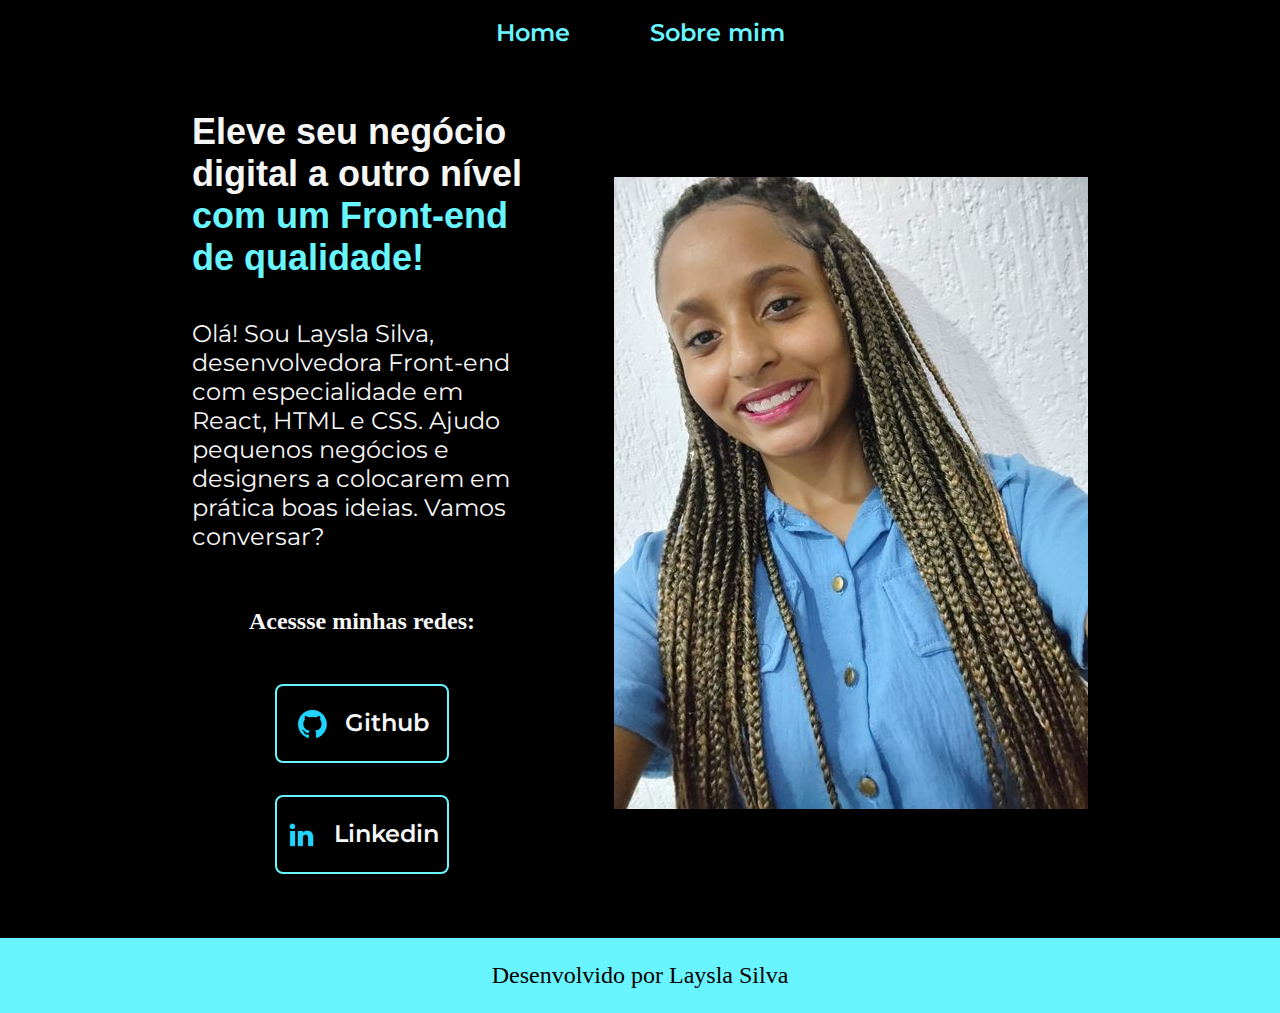
<file: index.html>
<!DOCTYPE html>
<html lang="pt-br">
<head>
    <meta charset="UTF-8">
    <meta http-equiv="X-UA-Compatible" content="TE=edge">
    <meta name="viewport" content="width=device-width, initial-scale=1.0">
    <title>Portfolio</title>
    <link rel="stylesheet" href="styles/style.css">
</head>
<body>
    <hearder class="cabecalho">
        <nav class="cabecalho__menu">
         <a class="cabecalho__menu__link" href="index.html">Home</a>  
         <a class="cabecalho__menu__link" href="about.html">Sobre mim</a> 
        </nav>
    </hearder>   
            <main class="apresentacao">
            <section class="apresentacao__conteudo">      
            <h1 class="apresentacao__conteudo__titulo">Eleve seu negócio digital a outro nível 
            <strong class="titulo-destaque">com um Front-end de qualidade!</strong></h1>
            <p class="apresentacao__conteudo__texto">Olá! Sou Laysla Silva, desenvolvedora 
            Front-end com especialidade em React, HTML e CSS. Ajudo pequenos negócios e designers a colocarem em prática boas ideias. Vamos conversar?</p>
           <div class="apresentacao__links">
            <h2 class="apresentacao">Acessse minhas redes: </h2>
            <a class="apresentacao__link" href="https://Github.com/laysla05">
                        <img src="imagens/github.png"> 
                Github </a>
                <a class="apresentacao__link" href="https://www.linkedin.com/in/laysla-silva05/">
                    <img src="imagens/linkedin.png">
                    Linkedin </a> 
            </div>
            </section>
            <img class="aprentacao__imagem" src="./imagens/eu.jpg" alt="foto do rosto da Laysla sorrindo" >
            
        </main>
    <footer class="rodape">
       <p>Desenvolvido por Laysla Silva</p> 
    </footer>

       
</body>
</html>
</file>
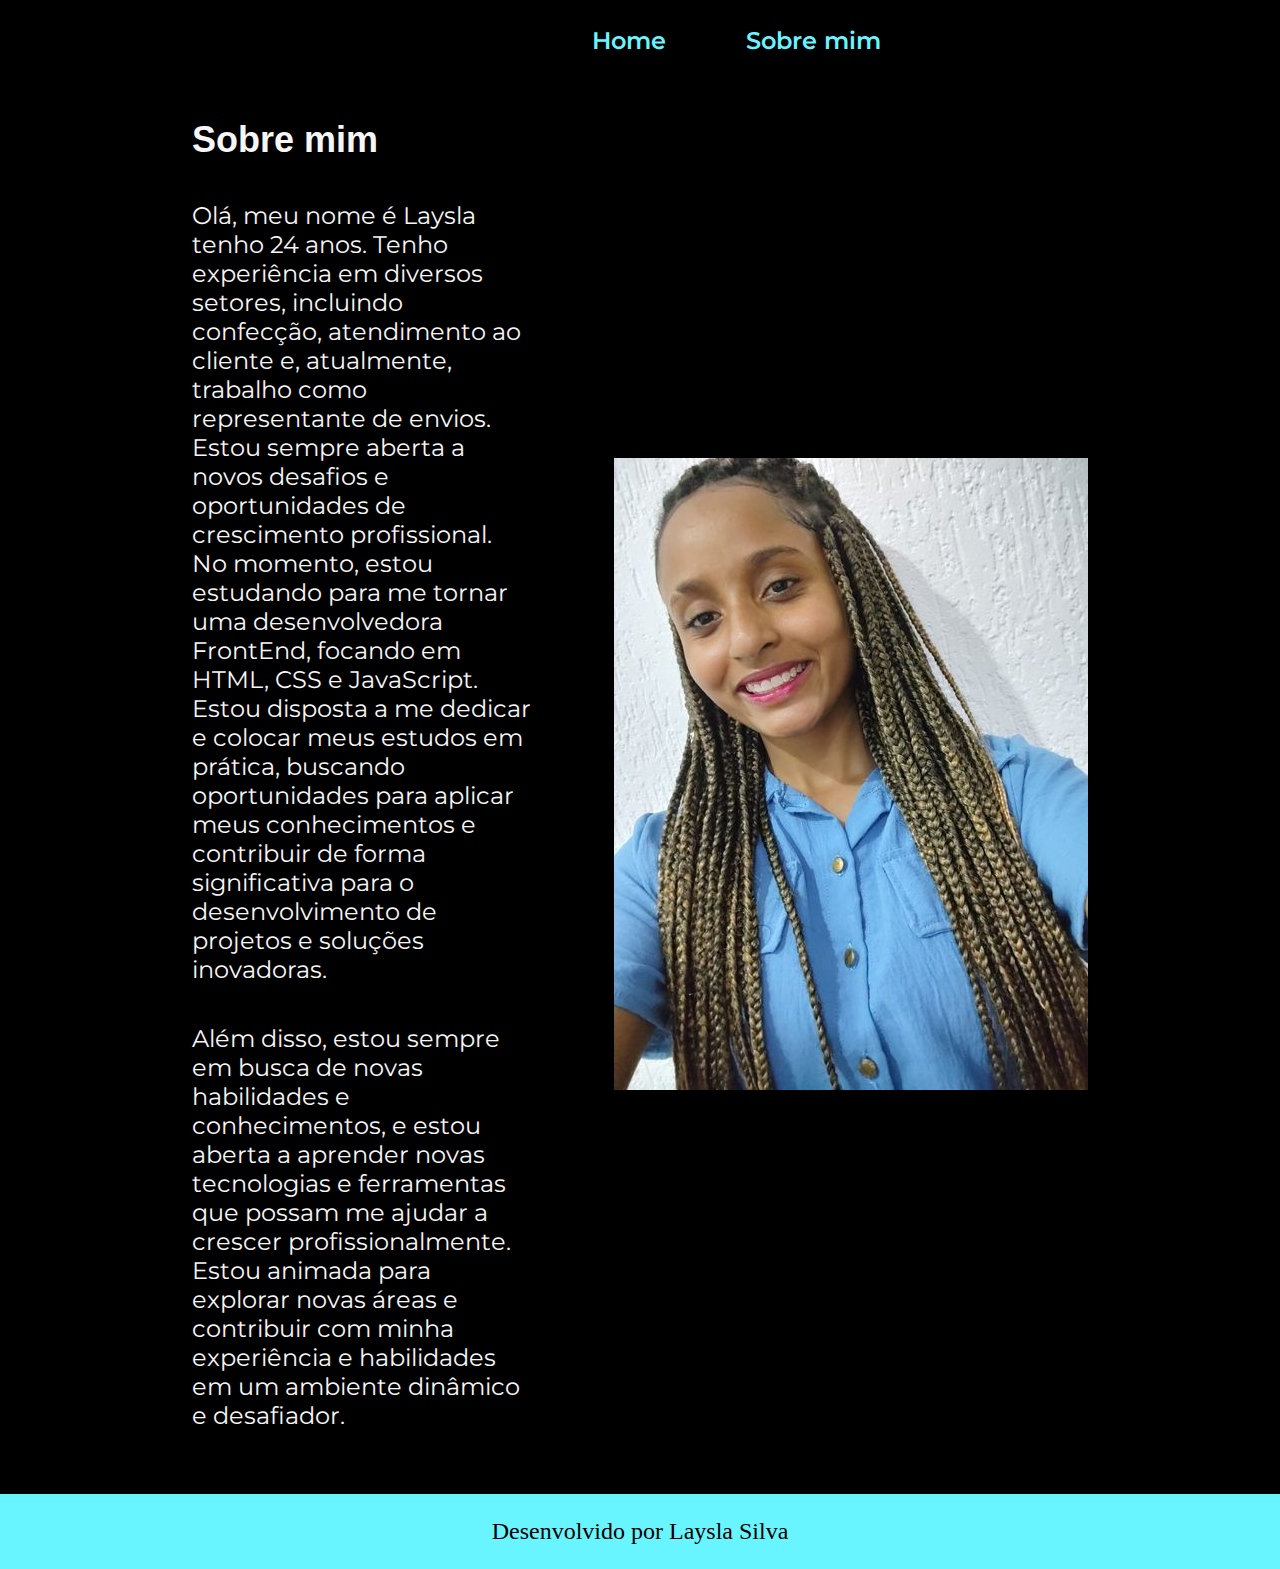
<file: about.html>
<!DOCTYPE html>
<html lang="pt=pt-br">
<head>
     
    <meta charset="UTF-8">
    <meta name="viewport" content="width=device-width, initial-scale=1.0">
    <title>Sobre mim</title>
    <link rel="stylesheet" href="./styles/style.css">
</head>
<body>
    <header class="cabecalho">
        <nav class="cabecalho__menu">
        <a class="cabecalho__menu__link" href="index.html">Home</a>  
        <a class="cabecalho__menu__link" href="about.html">Sobre mim</a> 
       </nav></header>
    <main class="apresentacao">
      <section class="apresentacao__conteudo">
        <h1 class="apresentacao__conteudo__titulo">Sobre mim</h1>
        <p class="apresentacao__conteudo__texto"> Olá, meu nome é Laysla tenho 24 anos. Tenho experiência em diversos setores, incluindo confecção, atendimento ao cliente e, atualmente, trabalho como representante de envios. Estou sempre aberta a novos desafios e oportunidades de crescimento profissional. No momento, estou estudando para me tornar uma desenvolvedora FrontEnd, focando em HTML, CSS e JavaScript. 
            Estou disposta a me dedicar e colocar meus estudos em prática, buscando oportunidades para aplicar meus conhecimentos e contribuir de forma significativa para o desenvolvimento de projetos e soluções inovadoras.
           </p>
        <p class="apresentacao__conteudo__texto">Além disso, estou sempre em busca de novas habilidades e conhecimentos, e estou aberta a aprender novas tecnologias e ferramentas que possam me ajudar a crescer profissionalmente. Estou animada para explorar novas áreas e contribuir com minha experiência e habilidades em um ambiente dinâmico e desafiador.</p>
      </section>
      <img class="aprentacao__imagem" src="./imagens/eu.jpg" alt="foto do rosto da Laysla sorrindo">
    </main>
    <footer class="rodape">
        <p>Desenvolvido por Laysla Silva</p> 
     </footer>
</body>
</html>
</file>
<file: styles/style.css>
@import url('https://fonts.googleapis.com/css2?family=Montserrat&display=swap');

:root {
    --cor-primaria: #000000;
    --cor-secundaria: #F6F6F6;
    --cor-terciaria: #69f5ff;
    --cor-hover: #5a166b;

    --fonte-primaria: 'Krona One', sans-serif;
    --font-secundaria: 'Montserrat', sans-serif;
}

* {
    margin: 0;
    padding: 0;
}

body {
    box-sizing: border-box;
    background-color: var(--cor-primaria);
    color: var(--cor-secundaria);
}
.cabecalho {
    padding: 2% 0% 0% 15% ;
}

.cabecalho__menu__link {
    font-family: var(--font-secundaria);
    font-size: 1.5rem;
    font-weight: 600;
    align-items: left;
    color: var(--cor-terciaria);
    text-decoration: none;
}

.cabecalho__menu__link:hover {
color: var(--cor-hover);
}
.cabecalho__menu {
    display: flex;
    gap: 80px; 
    justify-content: center;
    align-items: center;
}

.titulo-destaque {
    color: var(--cor-terciaria);
}
.apresentacao {
    padding: 5% 15%;
    display: flex;
    align-items: center;
    justify-content: space-between;
    gap: 82px;

}
.apresentacao__conteudo {
    width: 50%;
    display: flex;
    flex-direction: column;
    gap: 40px;
}

.apresentacao__conteudo__titulo {
    font-size: 2.25rem;
    font-family: var(--fonte-primaria);

}

.apresentacao__conteudo__texto {
   font-size: 1.5rem; 
   font-family: var(--font-secundaria);
}

.apresentacao__links {
    display: flex;
    flex-direction: column;
    justify-content: space-between;
    align-items: center;
    gap: 32px;
}
.apresentacao__subtitulo {
    font-family: var(--fonte-primaria);
    font-weight: 400;
    font-size: 1.5rem;
}

.apresentacao__link {
    /*background-color: blueviolet ;*/
    display: flex ;
    justify-content: center;
    gap: 16px;
    border: 2px solid var(--cor-terciaria);
    width: 50%;
    text-align: center;
    border-radius: 8px;
    font-size: 1.5rem;
    font-weight: 600;    
    padding: 21.5px 0;
    text-decoration: none;
    color: var(--cor-secundaria);
    font-family: var(--font-secundaria);
}
.apresentacao__link:hover {
    border: 2px solid var(--cor-terciaria);
    cursor: pointer;
    background-color: var(--cor-primaria);
    padding: 3% ;
}
.apresentacao__imagem {
  width: 50%;

}
.rodape {
    padding: 24px; ;
    color: var(--cor-primaria);
    background-color: var(--cor-terciaria);
    text-align: center;
    font-family: var(--cor-secundaria);
    font-size: 1.5rem;
    font-weight: 400;
}

@media (max-widh: 1000px) {
   .cabecalho {
    padding: 10%;
   }
    .cabecalho__menu {
        justify-content: center ;
    }
    
    .apresentacao {
      flex-direction: column-reverse;  
      padding: 5%;
    }

    .apresentacao__conteudo {
       width: auto; 
    }

    .apresentacao__imagem {
        flex-direction: column-reverse;
    }
}
</file>
